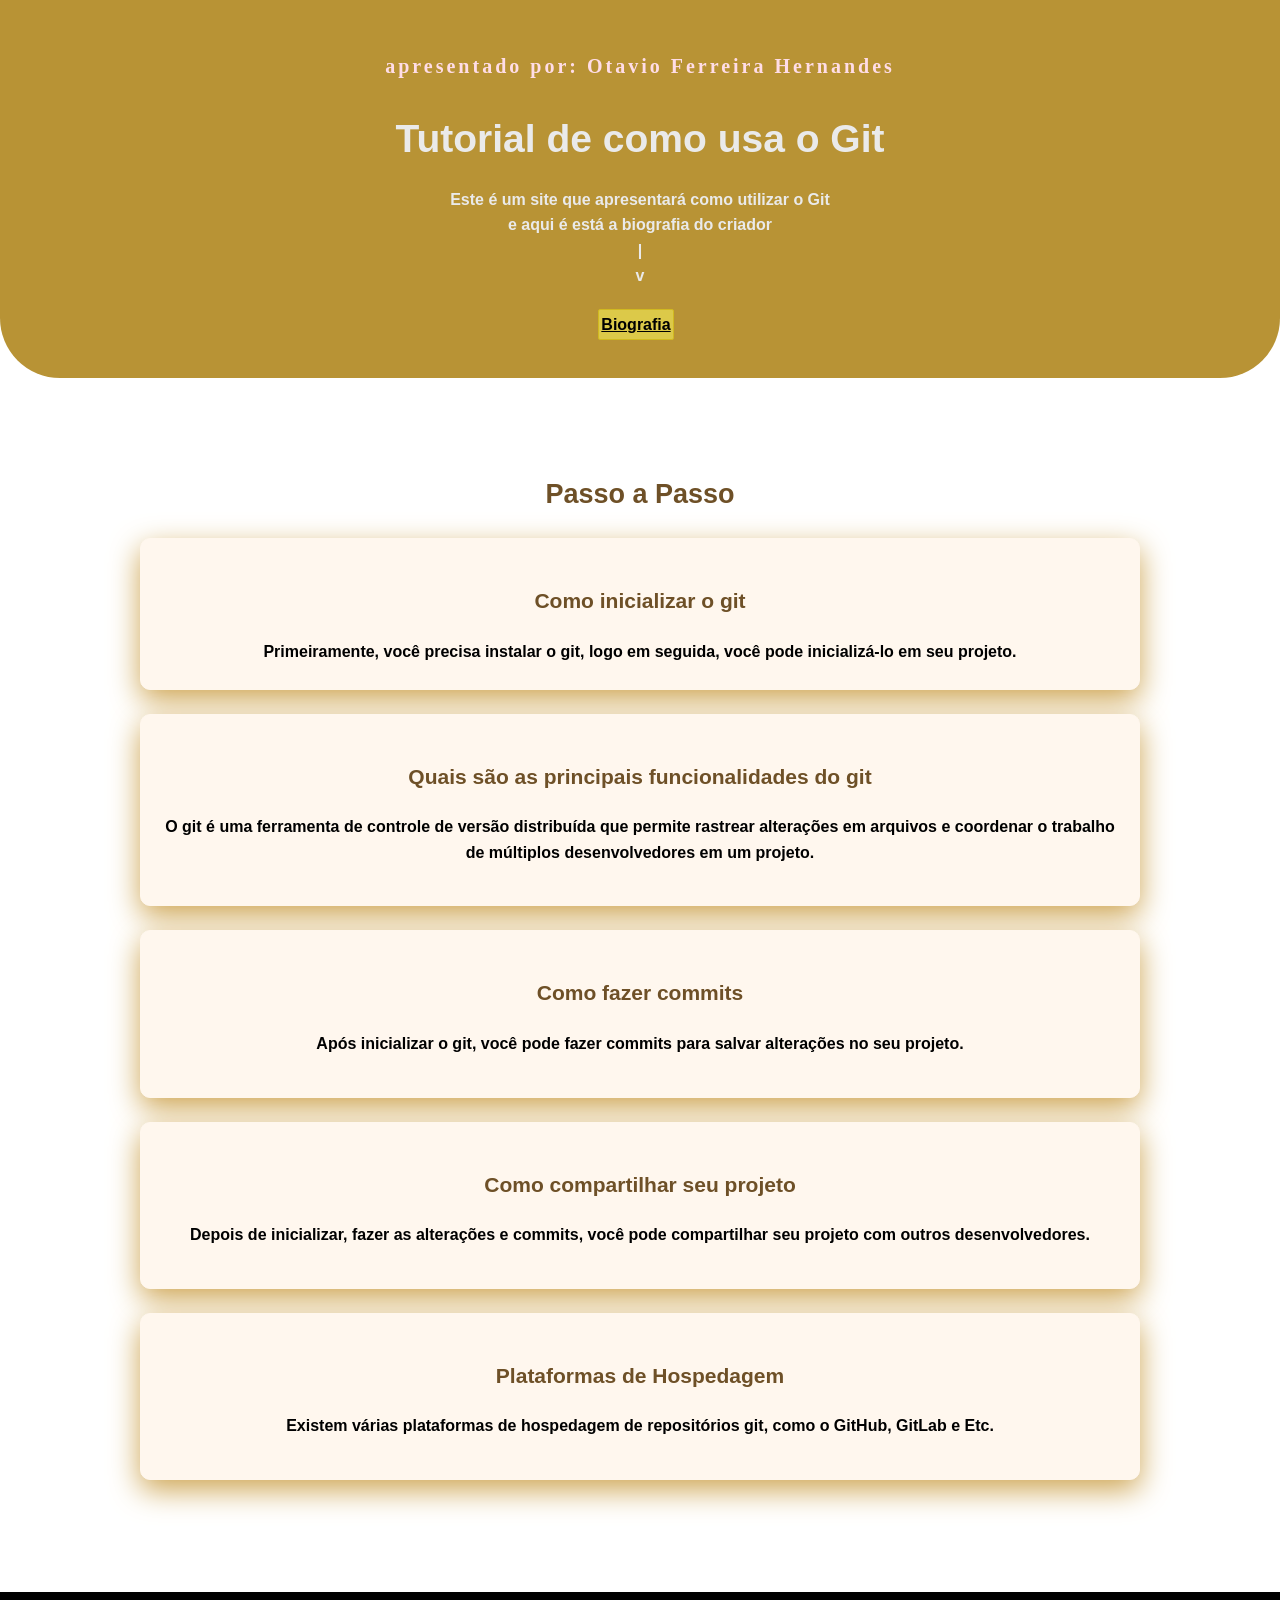
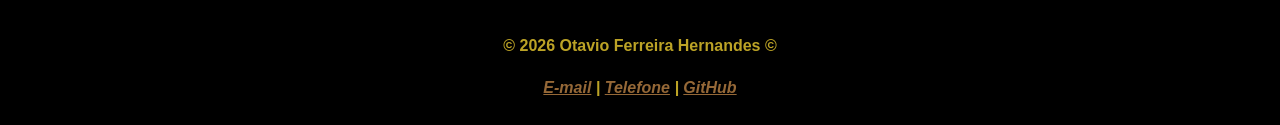
<file: index.html>
<!DOCTYPE html>
<html lang="pt-br">
<head>
    <meta charset="UTF-8">
    <meta name="viewport" content="width=device-width, initial-scale=1.0">
    <title>Tutorial | GIT</title>
    <link rel="stylesheet" href="./style/style.css">
</head>
<body>
    <header class="cabecalho">
        <div class="container">
            <p class="etiqueta">
                apresentado por: Otavio Ferreira Hernandes
            </p>

            <h1>Tutorial de como usa o Git</h1>

            <p class="subtitulo">
            Este é um site que apresentará como utilizar o Git <br> <strong>e aqui é está a biografia do criador</strong> <br>
                                    |
                                  <br> v 
            </p>

            <nav class="menu-principal">
                <ul class="menu-lista">
                    <li align="center"><a class="menu-link" href="biograf.html">Biografia</a></li>
                </ul>

            </nav>
        </div>
    </header>

    <main>
        <section class="secao">
            <div class="container">
                <h2>Passo a Passo</h2>

                <div class="grade-cards">
                    <article class="card">
                        <h3> Como inicializar o git</h3>
                        <p></p>Primeiramente, você precisa instalar o git, logo em seguida, você pode inicializá-lo em seu projeto.
                    </article>

                    <article class="card">
                        <h3>Quais são as principais funcionalidades do git</h3>
                        <p>O git é uma ferramenta de controle de versão distribuída que permite rastrear alterações em arquivos e coordenar o trabalho de múltiplos desenvolvedores em um projeto.</p>
                        
                    </article>

                    <article class="card">
                        <h3>Como fazer commits</h3>
                        <p>Após inicializar o git, você pode fazer commits para salvar alterações no seu projeto.</p>
                    </article>

                    <article class="card">
                        <h3>Como compartilhar seu projeto</h3>
                        <p>Depois de inicializar, fazer as alterações e commits, você pode compartilhar seu projeto com outros desenvolvedores.</p>
                    </article>

                    <article class="card">
                        <h3>Plataformas de Hospedagem</h3>
                        <p>Existem várias plataformas de hospedagem de repositórios git, como o GitHub, GitLab e Etc.</p>
                    </article>
                    

                    

                </div>
            </div>

        </section>
        
    </main>
    <footer class="rodape">
        <p>&copy; 2026 Otavio Ferreira Hernandes &copy;</p>

        <address>
            <a href="mailto:otavioferreirahernandes@gmail.com">E-mail</a>
            <span> | </span>
            <a href="tel:+5515988252013">Telefone</a>
            <span> | </span>
            <a href="https://github.com/otavionandez-dev" target="_blank">GitHub</a>
        </address>

    </footer>
    
</body>
</html>
</file>
<file: style/style.css>
*{
    box-sizing:border-box ;
}

body{
    margin: 0;
    background-color: rgb(255, 255, 255);
    color: rgb(0, 0, 0);
    font-family: Arial, Helvetica, sans-serif;
    font-weight: 700;
    font-size: 16px;
    line-height: 1.6;
}
h1,h2,h3{
    color: rgb(110, 80, 39);

    text-align: center;
}
h1{
    font-size: 39px;
    margin-bottom: 10px;
}
h2{
    font-size: 27px;
}
h3{
    font-size: 21px;
}
a{
    color: rgb(149, 104, 55);
}
.container{
    width: 90%;
    max-width: 1000px;
    margin: 0 auto;
}
.cabecalho{
    background-color: rgb(184, 147, 53);
    color: rgb(234, 234, 234);
    padding: 30px;
    text-align: center;
    
    border-bottom-left-radius: 60px;
    border-bottom-right-radius: 60px;
}
.cabecalho h1{
    color: rgb(234, 234, 234);
}
.etiqueta{
    font-family:Cambria, Cochin, Georgia, Times, 'Times New Roman', serif;
    margin-bottom: 5px;
    color: rgb(255, 221, 231);
    font-size: 20px;
    letter-spacing: 3px;
}
.menu-lista{
    margin: 20px 0 0;
    padding: 0;

    list-style: none;
}
.menu-lista li{
  display:inline-block;  

  margin-right: 8px;
  margin-bottom: 8px;
}
.menu-link:hover{
    background-color: rgb(154, 126, 35);
    box-shadow: 0px 4px 12px rgb(196, 156, 62);
    transform: translate(-2px);
    color: rgb(255, 255, 255);
}
.menu-link{
    display: inline-block;
    padding: 2px ;
    background-color: rgb(220, 201, 73);
    color:rgb(0, 0, 0) ;
    border: 1px solid rgb(209, 185, 32);
    border-radius: 2px;
    
}
.secao{
    padding: 72px 0;
}

.titulo-secao{
    margin-bottom: 32px;
    padding-left: 12px;
    border-left: 5px solid rgb(37, 70, 116);
    border-radius: 5px;
}
.grade-cards{
    display: grid;
    gap: 24px;
}
.card{
    padding: 24px;
    background-color: rgb(255, 247, 238);
    border: 1px solid rgb(255, 247, 238);
    border-radius: 10px;
    box-shadow: 0 10px 30px rgb(206, 165, 82);
    text-align: center;
}
.lista-tecnologia{
    display: inline-block;
    gap: 12px;
    list-style: none;
    padding: 0;
    margin: 0;
}
.lista-tecnologia li{
    padding: 10px 14px;
    background-color:rgb(246, 243, 243);
    display: inline;
    border: 1px solid rgb(240, 240, 240);
    border-radius: 999px;
}
.rodape{
    margin-top: 40px;
    padding: 25px;
    background-color: rgb(0, 0, 0);
    color: rgb(188, 163, 38);
    text-align: center;
}
.rodape address{
    font-style: italic;
    
}

.code, pre{
    font-family: 'Gill Sans', 'Gill Sans MT', 'Trebuchet MS', sans-serif;

}
</file>
